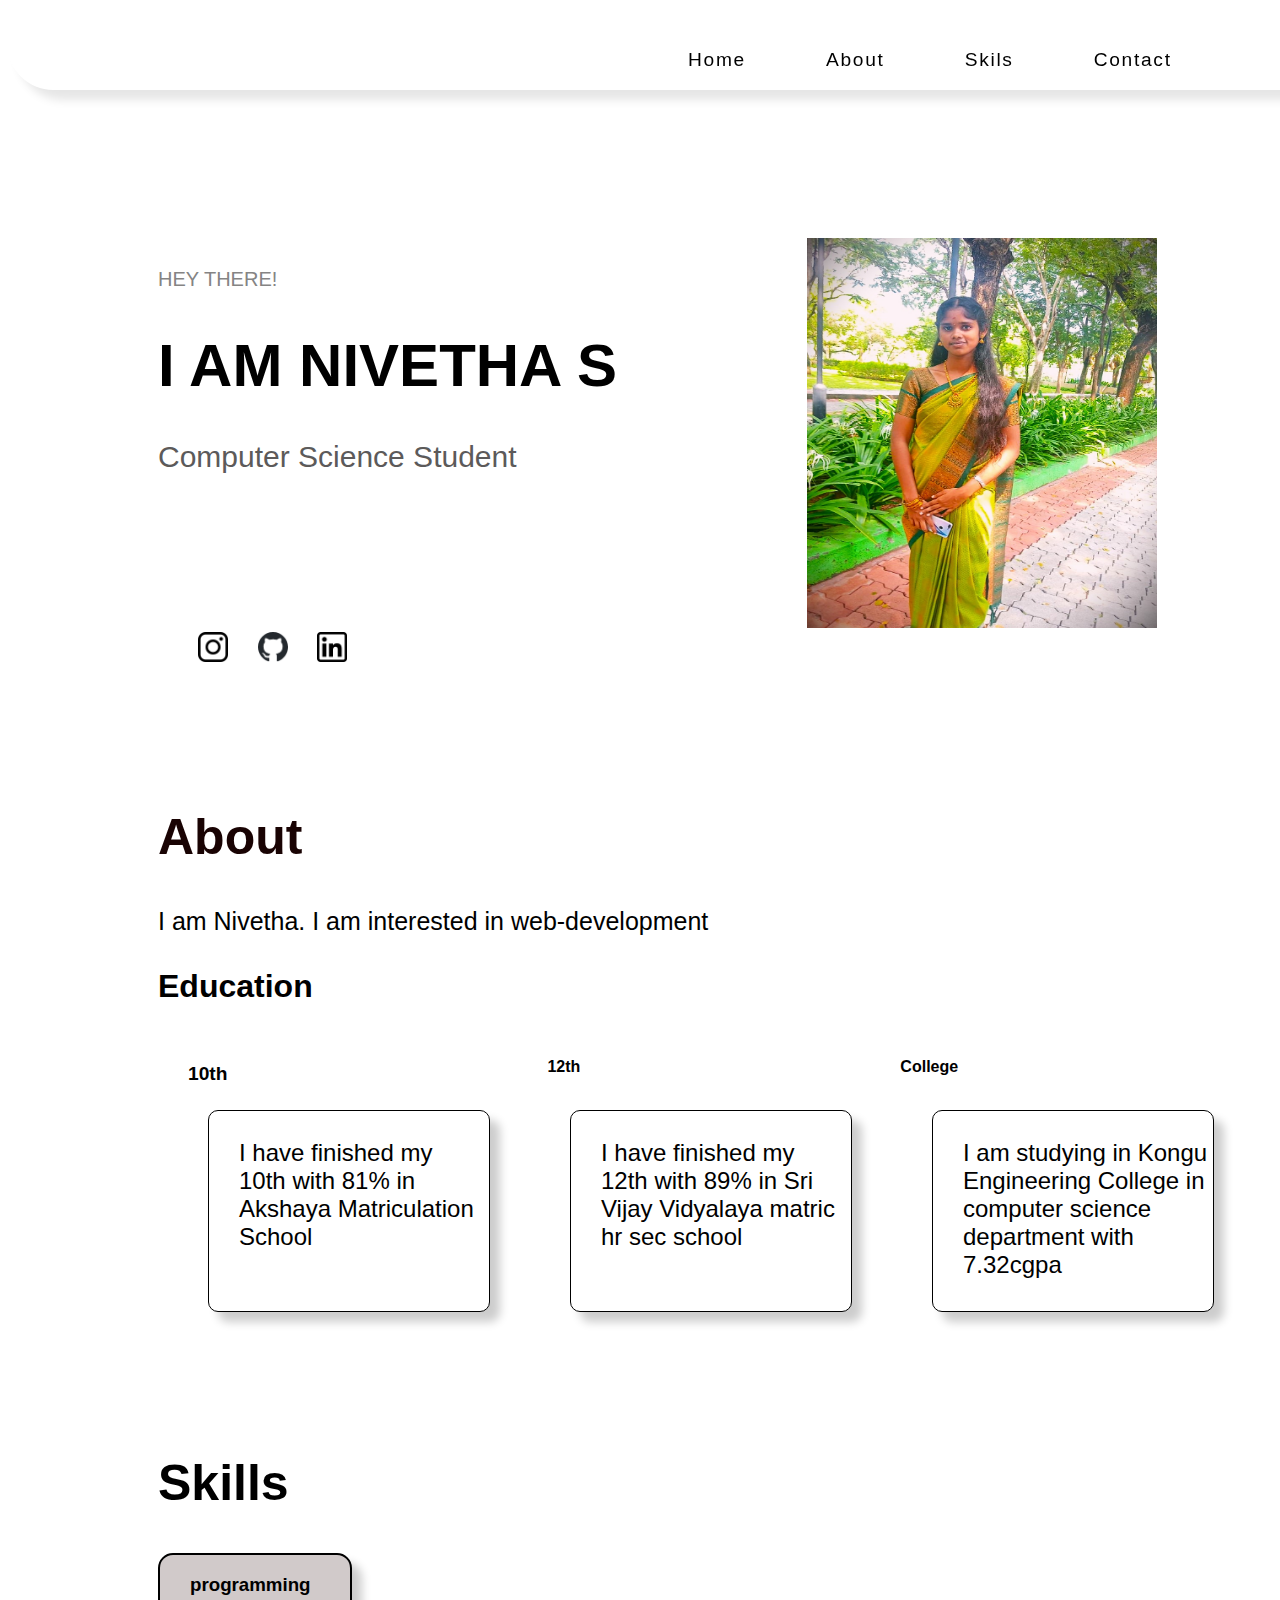
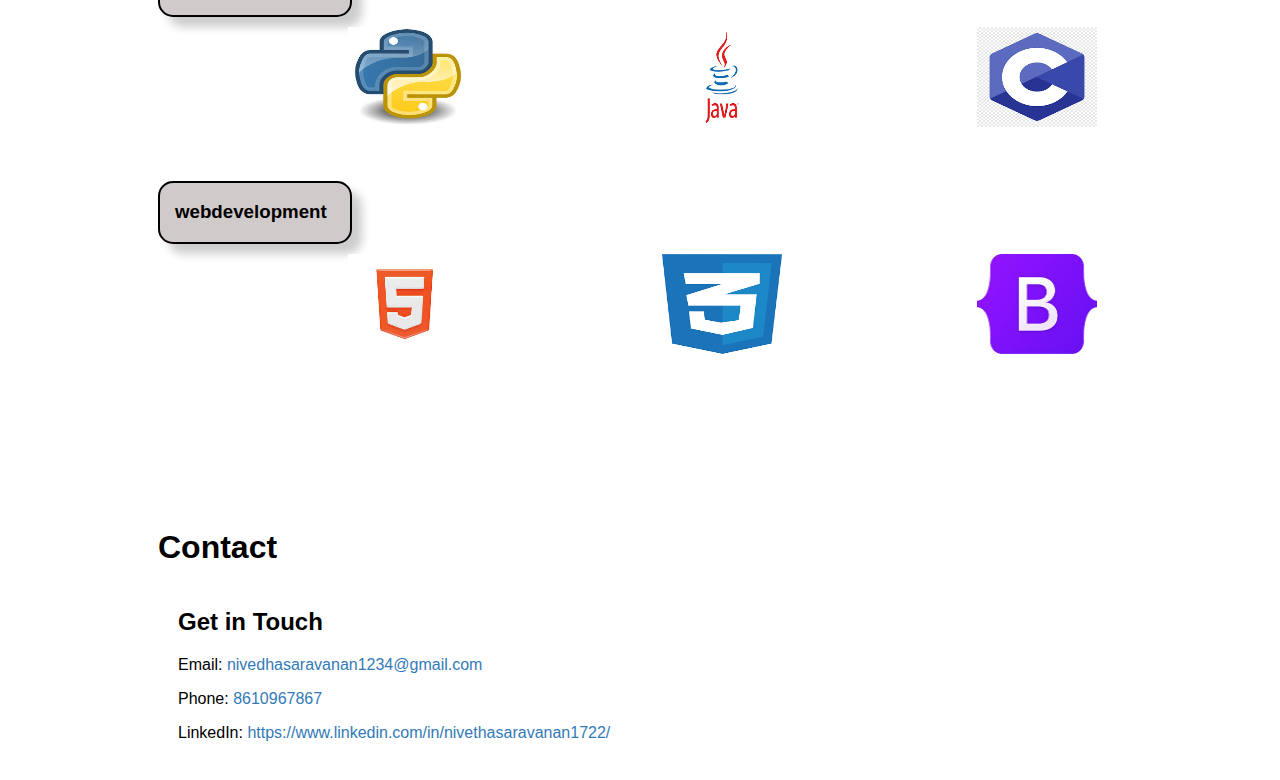
<file: index.html>
<!DOCTYPE html>
<html lang="en">
<head>
    <meta charset="UTF-8">
    <meta name="viewport" content="width=device-width, initial-scale=1.0">
    <title>Document</title>
    <link rel="stylesheet" href="style.css">
</head>
<body>

    <div id="header">
    <nav>
        
        <ul><li><a class="he1" href="home.html">Home</a></li></ul>
        <ul><li><a class="he2" href="#page1">About</a></li></ul>
        <ul><li><a class="he3" href="#page2">Skils</a></li></ul>
        <ul><li><a class="he4" href="#page3">Contact</a></li></ul>

    </nav>
    </div>

<div class="maincontent">

  <div class="selfintro">  

    <div id="introdiv">
        <p class="para1">
            HEY THERE!
        </p>

        <h1 id="welcome">
            I AM NIVETHA S
        </h1>

        <P class="para2"> 
            Computer Science Student
        </P>
    </div>

    <div id="image1">
      <img src="nivetha photo.jpg" alt="">
    </div>
    
    </div>
    <a href=""><img class="img2" src="instagram.png" alt=""></a>
   <a href="https://github.com/nivethasaravanan1722"><img class="logoimg2" src="github.png" alt=""></a>
    <a href="https://www.linkedin.com/in/nivethasaravanan1722/"><img class="logoimg2" src="linkedin.png" alt=""></a>
   
    <div id="page1" >
        <div class="emptydiv1"></div>
        <h2 class="pg1heading">
            About
        </h2>
        <p class="pg1para1">
            I am Nivetha. I am interested in web-development 
        </p>
        <h3 class="pg1h3">
            Education
        </h3>
        <div class="summa">
           
            <h4 class="suh41"> 10th</h4>
            <h4 class="suh42">  12th </h4>
            <h4 class="suh43"> College</h4>           
        </div>


        <div class="educationmaindiv">
          
     <div class="edusubdiv1"><p class="divp1"> I have finished my 10th with 81% in Akshaya Matriculation School</p></div>
       
      <div class="edusubdiv2"><p class="divp2">I have finished my 12th with 89% in Sri Vijay Vidyalaya matric hr sec school </p></div> 
           
      <div class="edusubdiv3"><p class="divp3"> I am studying in Kongu Engineering College in computer science department with 7.32cgpa</p></div> 
        </div>
       
       
    </div> 

    <div id="page2" >
        <div class="emptydiv2"></div>
        <h2 class="skh2">Skills</h2>
        <div style="padding-bottom: 50px;">
<div class="prog"><h3 style="padding-left: 30px;">programming </h3></div>
         <img class="skim1" src="python.jpg" alt="">
         <img class="skim2" src="java.png" alt="">
         <img class="skim3" src="c.png" alt="">

        </div>
       
        <div style="padding-bottom: 50px;">
          <div class="webdev" > <h3 style="padding-left:15px;">webdevelopment</h3></div>
            <img class="webimg1" src="html.jpg" alt="">
            <img class="webimg2" src="css.png" alt="">
            <img class="webimg3" src="bootstrap.jpg" alt="">
        </div>
     </div>
       
       
       <div id="page3" >
        <div class="emptydiv1"></div>
        <h1>Contact</h1>
       
        <section id="contact">
            <h2>Get in Touch</h2>
            <div class="contact-info">
              <p>Email: <a href="mailto:your-email@example.com">nivedhasaravanan1234@gmail.com</a></p>
              <p>Phone: <a href="8610967867">8610967867</a></p>
              <p>LinkedIn: <a href="https://www.linkedin.com/in/nivethasaravanan1722/" target="_blank">https://www.linkedin.com/in/nivethasaravanan1722/</a></p>
            </div>
          </section>
          
     
  
       </div> 

    </div>
       
</body>
</html>
</file>
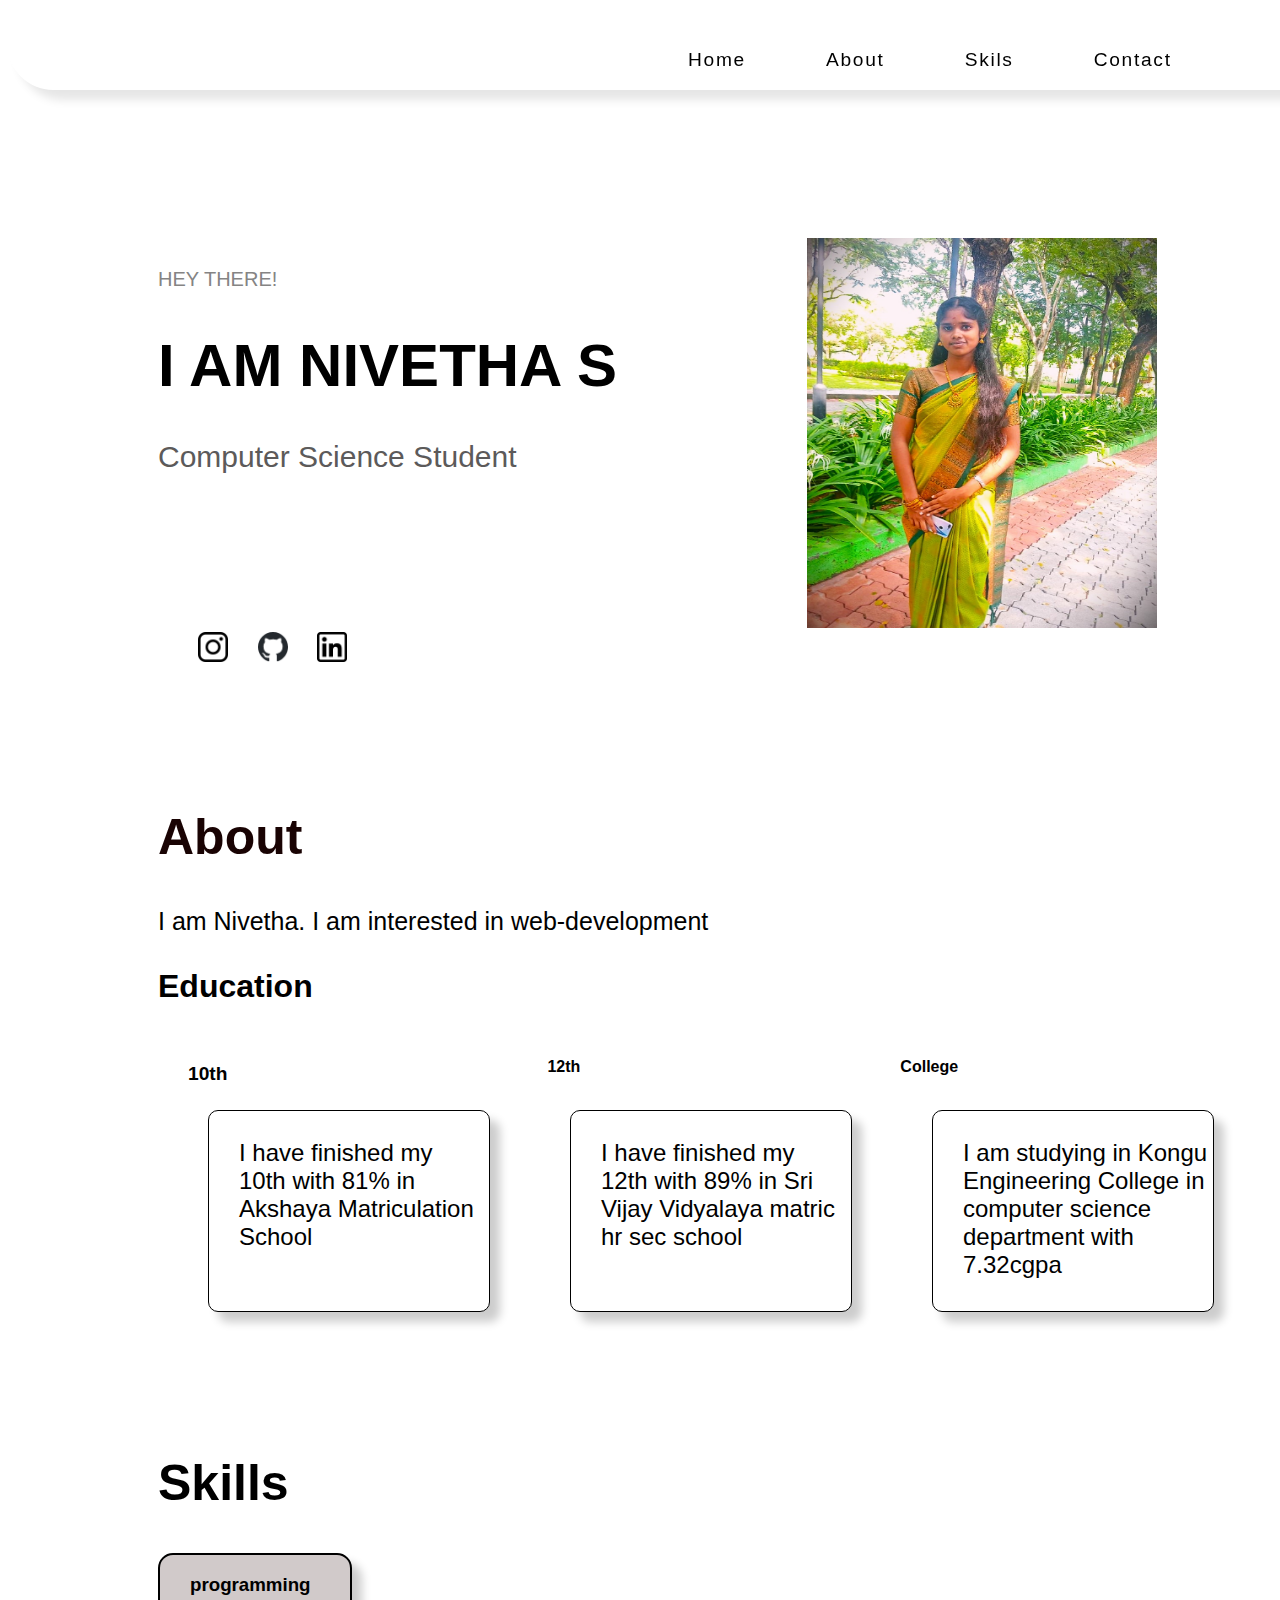
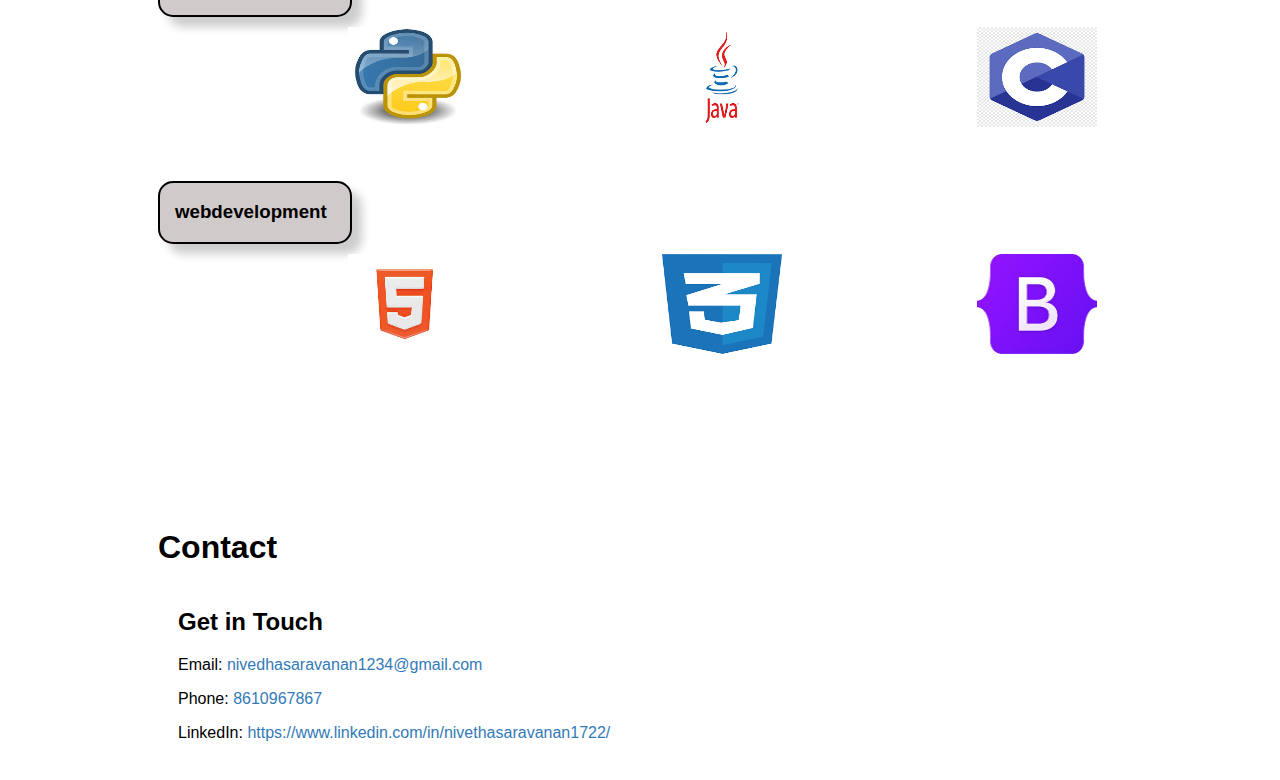
<file: home.html>
<!DOCTYPE html>
<html lang="en">
<head>
    <meta charset="UTF-8">
    <meta name="viewport" content="width=device-width, initial-scale=1.0">
    <title>Document</title>
    <link rel="stylesheet" href="style.css">
</head>
<body>

    <div id="header">
    <nav>
        
        <ul><li><a class="he1" href="home.html">Home</a></li></ul>
        <ul><li><a class="he2" href="#page1">About</a></li></ul>
        <ul><li><a class="he3" href="#page2">Skils</a></li></ul>
        <ul><li><a class="he4" href="#page3">Contact</a></li></ul>

    </nav>
    </div>

<div class="maincontent">

  <div class="selfintro">  

    <div id="introdiv">
        <p class="para1">
            HEY THERE!
        </p>

        <h1 id="welcome">
            I AM NIVETHA S
        </h1>

        <P class="para2"> 
            Computer Science Student
        </P>
    </div>

    <div id="image1">
      <img src="nivetha photo.jpg" alt="">
    </div>
    
    </div>
    <a href=""><img class="img2" src="instagram.png" alt=""></a>
   <a href="https://github.com/nivethasaravanan1722"><img class="logoimg2" src="github.png" alt=""></a>
    <a href="https://www.linkedin.com/in/nivethasaravanan1722/"><img class="logoimg2" src="linkedin.png" alt=""></a>
   
    <div id="page1" >
        <div class="emptydiv1"></div>
        <h2 class="pg1heading">
            About
        </h2>
        <p class="pg1para1">
            I am Nivetha. I am interested in web-development 
        </p>
        <h3 class="pg1h3">
            Education
        </h3>
        <div class="summa">
           
            <h4 class="suh41"> 10th</h4>
            <h4 class="suh42">  12th </h4>
            <h4 class="suh43"> College</h4>           
        </div>


        <div class="educationmaindiv">
          
     <div class="edusubdiv1"><p class="divp1"> I have finished my 10th with 81% in Akshaya Matriculation School</p></div>
       
      <div class="edusubdiv2"><p class="divp2">I have finished my 12th with 89% in Sri Vijay Vidyalaya matric hr sec school </p></div> 
           
      <div class="edusubdiv3"><p class="divp3"> I am studying in Kongu Engineering College in computer science department with 7.32cgpa</p></div> 
        </div>
       
       
    </div> 

    <div id="page2" >
        <div class="emptydiv2"></div>
        <h2 class="skh2">Skills</h2>
        <div style="padding-bottom: 50px;">
<div class="prog"><h3 style="padding-left: 30px;">programming </h3></div>
         <img class="skim1" src="python.jpg" alt="">
         <img class="skim2" src="java.png" alt="">
         <img class="skim3" src="c.png" alt="">

        </div>
       
        <div style="padding-bottom: 50px;">
          <div class="webdev" > <h3 style="padding-left:15px;">webdevelopment</h3></div>
            <img class="webimg1" src="html.jpg" alt="">
            <img class="webimg2" src="css.png" alt="">
            <img class="webimg3" src="bootstrap.jpg" alt="">
        </div>
     </div>
       
       
       <div id="page3" >
        <div class="emptydiv1"></div>
        <h1>Contact</h1>
       
        <section id="contact">
            <h2>Get in Touch</h2>
            <div class="contact-info">
              <p>Email: <a href="mailto:your-email@example.com">nivedhasaravanan1234@gmail.com</a></p>
              <p>Phone: <a href="8610967867">8610967867</a></p>
              <p>LinkedIn: <a href="https://www.linkedin.com/in/nivethasaravanan1722/" target="_blank">https://www.linkedin.com/in/nivethasaravanan1722/</a></p>
            </div>
          </section>
          
     
  
       </div> 

    </div>
       
</body>
</html>
</file>
<file: style.css>
div nav  {
    display: flex;
    gap: 40px;
    text-decoration: none;
    padding-left: 50%;
    padding-top: 30px;  
    background-color: white;
    box-shadow: 10px 10px 10px rgba(0.1,0.1,0.1,0.1);
    border-radius: 60px;
    

}
*{
    font-family: 'Trebuchet MS', 'Lucida Sans Unicode', 'Lucida Grande', 'Lucida Sans', Arial, sans-serif;
}

nav{
    position: fixed;
    top: 0%;
    width: 100%;
    font-size: larger;
    letter-spacing: 1.7px;
}

div nav li{
    list-style-type: none;   
}

a{
    color: black;
    text-decoration: none;
}

.he2,.he1{
    color: black;
    transition: color 0.5s;
    transition: font-size 0.5s;
}

.he2:hover,.he1:hover{
    color: rgb(19, 168, 133);
    font-size:18px;
   
}


.he3{
    color: black;
    transition: color 0.5s;
    transition: font-size 0.5s;
}

.he3:hover{
    color: rgb(19, 168, 133);
    font-size:18px;
}

.he4{
    color: black;
    transition: color 0.5s;
    transition: font-size 0.5s;
}

.he4:hover{
    color: rgb(19, 168, 133);
    font-size:18px;
}

#welcome{
    font-size:60px;  
    font-family: 'Trebuchet MS', 'Lucida Sans Unicode', 'Lucida Grande', 'Lucida Sans', Arial, sans-serif;"
}

#introdiv{
    margin-left: 150px;
    margin-top: 240px;
    font-family: Verdana, Geneva, Tahoma, sans-serif;
}



.para1{
    font-size: 20px;
    color: rgb(133, 132, 132);
}

.para2{
    font-size: 30px;
    color: rgb(92, 90, 90);
}

img{
    width: 350px;
    height: 390px;
    margin-top: 230px;
    margin-left: 190px;
    
}

.selfintro{
  display: flex;
}

.img2{
       width:30px ;
       height: 30px;
       margin-top: 0%;
}

.logoimg2{
    width:30px ;
    height: 30px;
    margin-top: 0%;
    margin-left: 2%;
}

.emptydiv1{
    height: 100px;
    width: 300px;
    border: 10px;
    background-color:white;
}

.emptydiv2{
    height: 100px;
    width: 300px;
    border: 10px;
    background-color:white;
}

#page1,#page2,#page3{
    margin-left: 150px;
}

.pg1heading{
    font-size: 50px;
    color: rgb(25, 3, 3);
}

.pg1para1{
    font-size: 25px;
}

.pg1h3{
    font-size: xx-large;
}

.educationmaindiv{
      display: flex;
      gap: 80px;
      margin-left:50px;
}

.edusubdiv1,.edusubdiv2,.edusubdiv3{ 
    width: 280px;
    height:200px;
    background-color: white;
    font-size: x-large;
    border: 1px solid black;
    border-radius: 10px;
    box-shadow: 10px 10px 10px rgba(0,0,0,0.2);
}

.divp1,.divp2,.divp3{
    padding-left: 30px ;
    padding-top: 4px;
    padding-right: 4px;
    padding-bottom: 4px;
}

.summa{
    display: flex;
    gap: 50px;
}

.suh41{
    margin-left: 30px;
    font-size: larger;
}
.suh42{
    margin-left: 270px;
}
.suh43{
    margin-left: 270px;
}

.skim1,.skim2,.skim3{
    width: 120px;
    height: 100px;
    margin-top: 10px;
}

.webimg1,.webimg2,.webimg3{
    width: 120px;
    height: 100px;
    margin-top: 10px;
}

.skh2{
    font-size:50px;
}

.prog,.webdev{
    height: 100%;
    width: 190px;
    border: 2px solid black;
    border-radius: 15px;
    background-color: #d1caca;
    box-shadow: 10px 10px 10px rgba(0,0,0,0.2);

}

html {
    scroll-behavior: smooth;
  }
  
  nav a {
    scroll-behavior: smooth;
    transition: scroll-behavior 1s ease-in-out; }


    #contact {
       /* background-color: #f7f7f7;*/
       padding: 20px;
      }
      
      #contact h2 {
        margin-top: 0;
      }
      
      /*.contact-info {
        margin-top: 20px;
      }*/
      
      .contact-info p {
        margin-bottom: 10px;
      }
      
      .contact-info a {
        text-decoration: none;
        color: #337ab7;
      }
      
      .contact-info a:hover {
        color: #23527c;
      }
 .contact{
    margin-top :0;
 }
</file>
